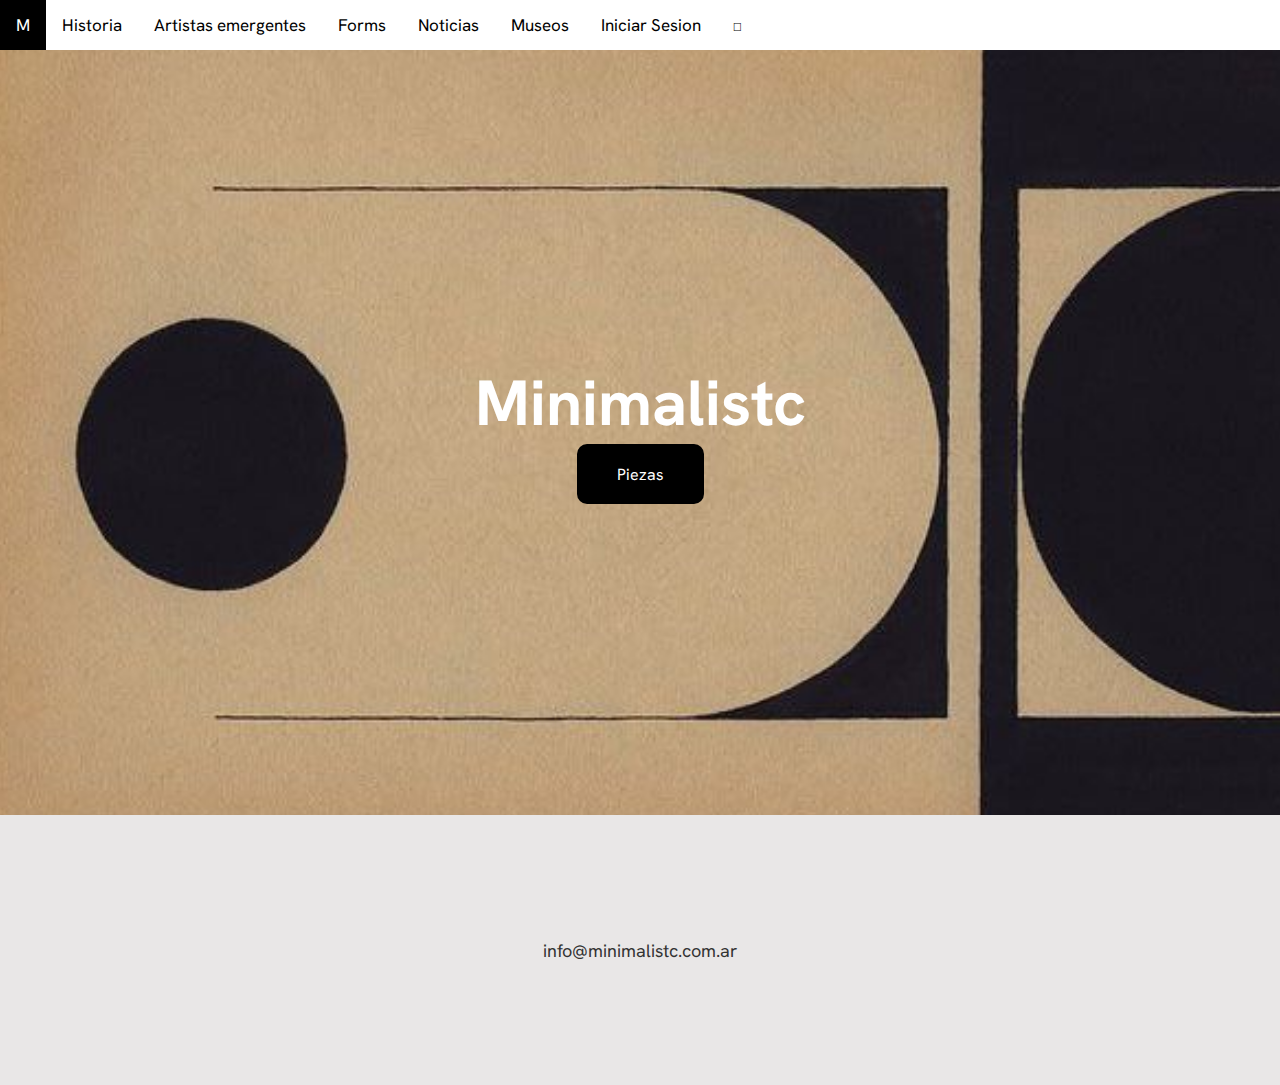
<file: index.html>
<!DOCTYPE html>
<html lang="en">

<head>
    <meta charset="UTF-8">
    <meta http-equiv="X-UA-Compatible" content="IE=edge">
    <meta name="viewport" content="width=device-width, initial-scale=1.0">
    <link rel="preconnect" href="https://fonts.googleapis.com">
    <link rel="preconnect" href="https://fonts.gstatic.com" crossorigin>
    <link href="https://fonts.googleapis.com/css2?family=Hanken+Grotesk:wght@300;400;500;700&display=swap"
        rel="stylesheet">
    <link rel="stylesheet" href="https://cdnjs.cloudflare.com/ajax/libs/font-awesome/4.7.0/css/font-awesome.min.css">
    <!-- Íconos -->
    <link rel="stylesheet" href="https://cdnjs.cloudflare.com/ajax/libs/font-awesome/6.4.2/css/all.min.css"
        integrity="sha512-z3gLpd7yknf1YoNbCzqRKc4qyor8gaKU1qmn+CShxbuBusANI9QpRohGBreCFkKxLhei6S9CQXFEbbKuqLg0DA=="
        crossorigin="anonymous" referrerpolicy="no-referrer" />
    <link rel="stylesheet" href="./styles.css">
    <title>Minimalistc</title>
</head>

<body>
    <header>
        <div class="topnav" id="myTopnav">
            <a href="./index.html" class="active">M</a>
            <a href="./historia.html">Historia</a>
            <a href="./artistas.html">Artistas emergentes</a>
            <a href="./forms.html">Forms</a>
            <a href="./noticias.html">Noticias</a>
            <a href="./museos.html">Museos</a>
            <a href="javascript:void(0);" class="icon" onclick="myFunction()">
                <i class="fa fa-bars"></i>
            </a>
            <a href="./form_login.html">Iniciar Sesion</a>
            <a href="./panel.php"><i class="fa-regular fa-user"></i></a>
        </div>
    </header>

    <main>
        <div class="contenedorImgPrincipal">
            <h1>Minimalistc</h1>
            <a href="./artistas.html">Piezas</a>
        </div>
    </main>
    <footer>
        <div class="contenedorFooter">
            <div>
                <p>info@minimalistc.com.ar</p>
            </div>
        </div>
    </footer>

    <script>
        function myFunction() {
            var x = document.getElementById("myTopnav");
            if (x.className === "topnav") {
                x.className += " responsive";
            } else {
                x.className = "topnav";
            }
        }
    </script>
</body>

</html>
</file>
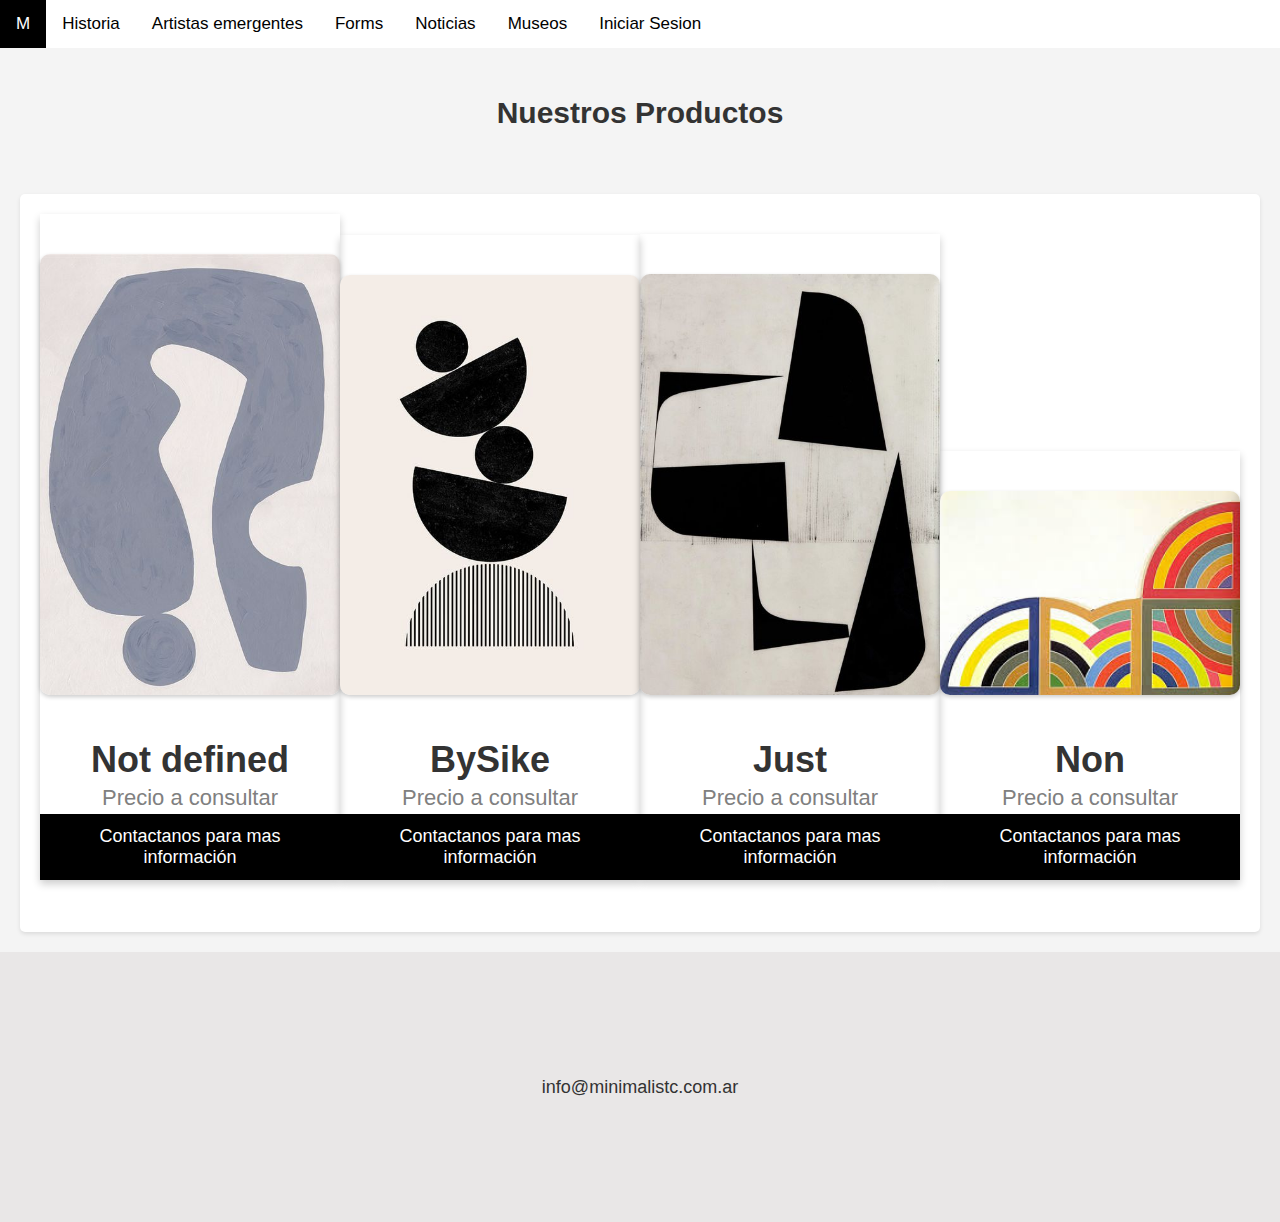
<file: artistas.html>
<!DOCTYPE html>
<html lang="en">

<head>
    <meta charset="UTF-8">
    <meta http-equiv="X-UA-Compatible" content="IE=edge">
    <meta name="viewport" content="width=device-width, initial-scale=1.0">
    <link rel="stylesheet" href="./styles.css">
    <link rel="stylesheet" href="https://cdnjs.cloudflare.com/ajax/libs/font-awesome/4.7.0/css/font-awesome.min.css">
    <!-- Íconos -->
    <link rel="stylesheet" href="https://cdnjs.cloudflare.com/ajax/libs/font-awesome/6.4.2/css/all.min.css"
        integrity="sha512-z3gLpd7yknf1YoNbCzqRKc4qyor8gaKU1qmn+CShxbuBusANI9QpRohGBreCFkKxLhei6S9CQXFEbbKuqLg0DA=="
        crossorigin="anonymous" referrerpolicy="no-referrer" />
    <title>Minimalistc</title>
</head>

<body>
    <header>
        <div class="topnav" id="myTopnav">
            <a href="./index.html" class="active">M</a>
            <a href="./historia.html">Historia</a>
            <a href="./artistas.html">Artistas emergentes</a>
            <a href="./forms.html">Forms</a>
            <a href="./noticias.html">Noticias</a>
            <a href="./museos.html">Museos</a>
            <a href="javascript:void(0);" class="icon" onclick="myFunction()">
                <i class="fa fa-bars"></i>
            </a>
            <a href="./form_login.html">Iniciar Sesion</a>
            <a href="./panel.php"><i class="fa-regular fa-user"></i></a>
        </div>
    </header>

    <h1 class="tituloProductos" style="text-align:center">Nuestros Productos </h1>

    <section class="contenedor-productos">

        <div class="card">
            <img src="./img/img/pieza3.jpg" alt="Denim Jeans" style="width:100%">
            <h1>Not defined </h1>
            <p class="price">Precio a consultar</p>
            <p><button><a class="botonContacto" href="./forms.html">Contactanos para mas información</a> </button></p>
        </div>

        <div class="card">
            <img src="./img/img/pieza4.jpg" alt="Denim Jeans" style="width:100%">
            <h1>BySike </h1>
            <p class="price">Precio a consultar</p>
            <p><button><a class="botonContacto" href="./forms.html">Contactanos para mas información</a> </button></p>
        </div>

        <div class="card">
            <img src="./img/img/pieza5.jpg" alt="Denim Jeans" style="width:100%">
            <h1> Just </h1>
            <p class="price">Precio a consultar</p>
            <p><button><a class="botonContacto" href="./forms.html">Contactanos para mas información</a> </button></p>
        </div>

        <div class="card">
            <img src="./img/img/pieza.jpeg" alt="Denim Jeans" style="width:100%">
            <h1> Non </h1>
            <p class="price">Precio a consultar</p>
            <p><button><a class="botonContacto" href="./forms.html">Contactanos para mas información</a> </button></p>
        </div>
    </section>

    <footer>
        <div class="contenedorFooter">
            <div>
                <p>info@minimalistc.com.ar</p>
            </div>
        </div>
    </footer>

    <script>
        function myFunction() {
            var x = document.getElementById("myTopnav");
            if (x.className === "topnav") {
                x.className += " responsive";
            } else {
                x.className = "topnav";
            }
        }
    </script>
</body>

</html>
</file>
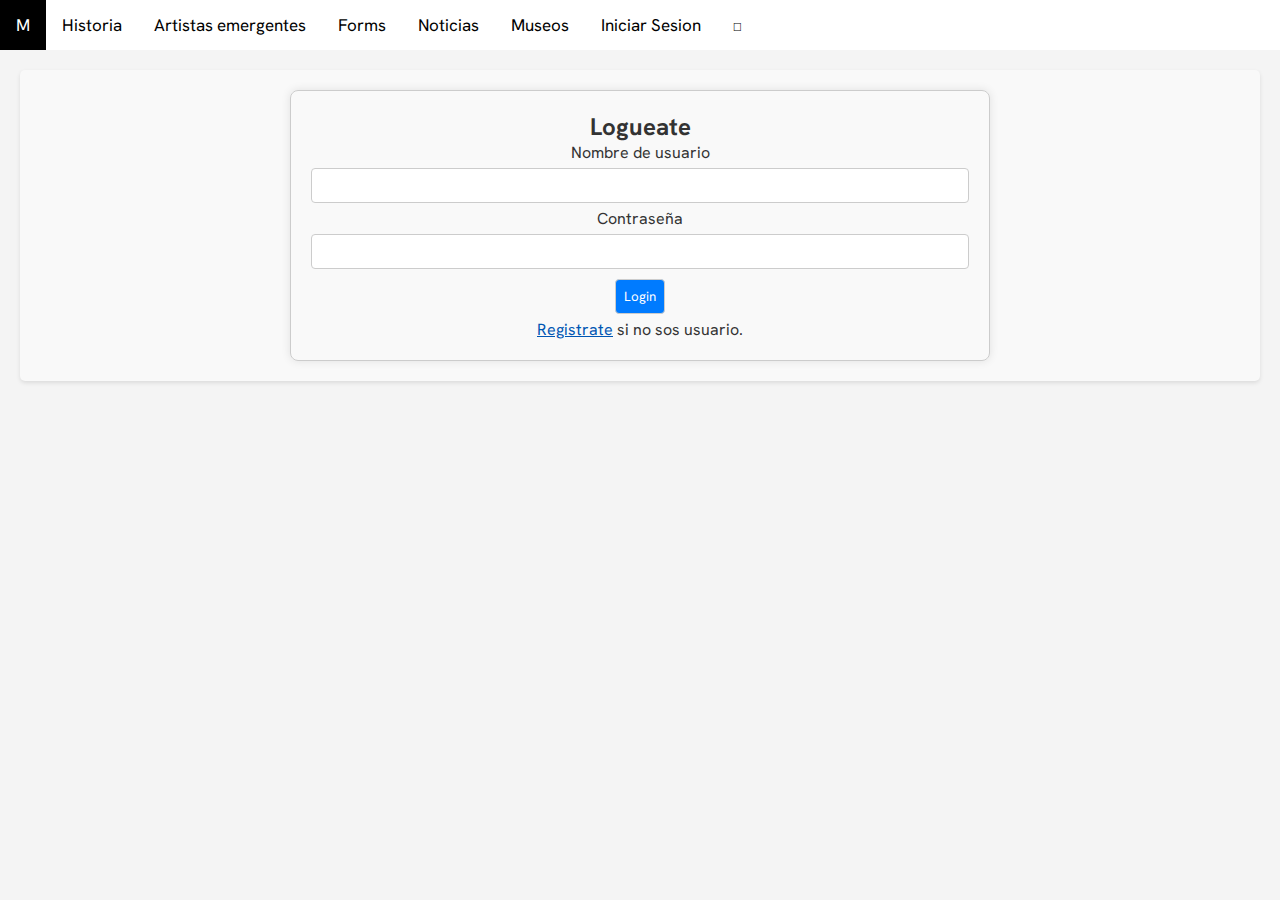
<file: form_login.html>
<!doctype html>
<html>

<head>
    <meta charset="utf-8">
    <link rel="preconnect" href="https://fonts.googleapis.com">
    <link rel="preconnect" href="https://fonts.gstatic.com" crossorigin>
    <link href="https://fonts.googleapis.com/css2?family=Hanken+Grotesk:wght@300;400;500;700&display=swap"
        rel="stylesheet">
    <link rel="stylesheet" href="https://cdnjs.cloudflare.com/ajax/libs/font-awesome/4.7.0/css/font-awesome.min.css">
    <!-- Íconos -->
    <link rel="stylesheet" href="https://cdnjs.cloudflare.com/ajax/libs/font-awesome/6.4.2/css/all.min.css"
        integrity="sha512-z3gLpd7yknf1YoNbCzqRKc4qyor8gaKU1qmn+CShxbuBusANI9QpRohGBreCFkKxLhei6S9CQXFEbbKuqLg0DA=="
        crossorigin="anonymous" referrerpolicy="no-referrer" />
    <link rel="stylesheet" href="./styles.css">
    <title>Formulario de Login</title>
</head>

<body>
    <header>
        <div class="topnav" id="myTopnav">
            <a href="./index.html" class="active">M</a>
            <a href="./historia.html">Historia</a>
            <a href="./artistas.html">Artistas emergentes</a>
            <a href="./forms.html">Forms</a>
            <a href="./noticias.html">Noticias</a>
            <a href="./museos.html">Museos</a>
            <a href="javascript:void(0);" class="icon" onclick="myFunction()">
                <i class="fa fa-bars"></i>
            </a>
            <a href="./form_login.html">Iniciar Sesion</a>
            <a href="./panel.php"><i class="fa-regular fa-user"></i></a>
        </div>
    </header>
    <section class="section-form-login">
    <div class="div-form-login">
    <h2 class="form-login-h2">Logueate</h2>
    <form action="login.php" method="post">
        <label>Nombre de usuario
            <input class="input-form-login" name="usuario" type="text" maxlength="12" />
        </label><br />
        <label>Contraseña
            <input type="password" name="password" maxlength="12" />
        </label><br />
        <input type="submit" value="Login" />
    </form>
    <a href="form_registro.html">Registrate</a> si no sos usuario.
</div>
</section>



</body>

</html>
</file>
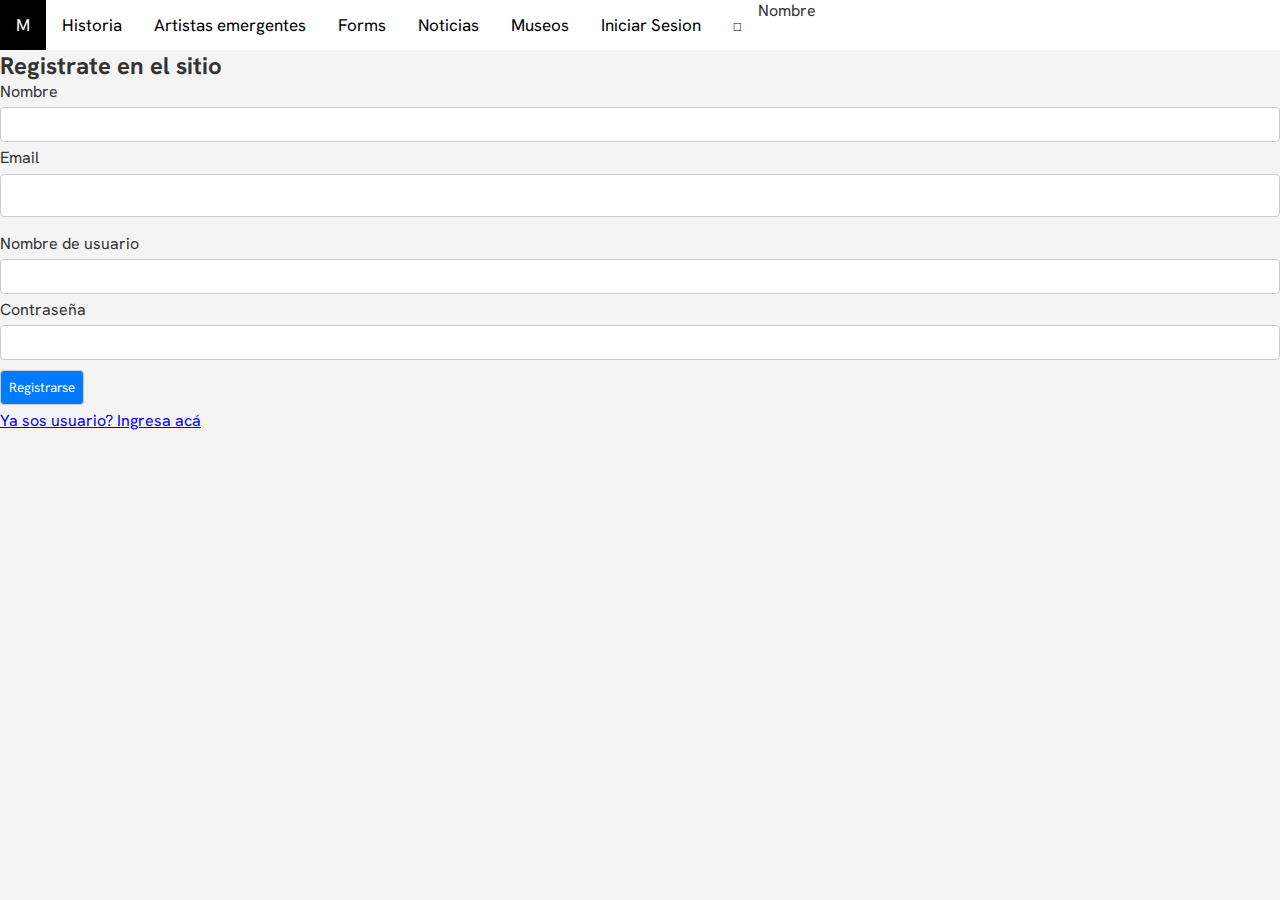
<file: form_registro.html>
<!doctype html>
<html>

<head>
    <meta charset="utf-8">
    <link rel="preconnect" href="https://fonts.googleapis.com">
    <link rel="preconnect" href="https://fonts.gstatic.com" crossorigin>
    <link href="https://fonts.googleapis.com/css2?family=Hanken+Grotesk:wght@300;400;500;700&display=swap"
        rel="stylesheet">
    <link rel="stylesheet" href="https://cdnjs.cloudflare.com/ajax/libs/font-awesome/4.7.0/css/font-awesome.min.css">
    <!-- Íconos -->
    <link rel="stylesheet" href="https://cdnjs.cloudflare.com/ajax/libs/font-awesome/6.4.2/css/all.min.css"
        integrity="sha512-z3gLpd7yknf1YoNbCzqRKc4qyor8gaKU1qmn+CShxbuBusANI9QpRohGBreCFkKxLhei6S9CQXFEbbKuqLg0DA=="
        crossorigin="anonymous" referrerpolicy="no-referrer" />
    <link rel="stylesheet" href="./styles.css">
    <title>Documento sin título</title>
</head>

<body>
    <header>
        <div class="topnav" id="myTopnav">
            <a href="./index.html" class="active">M</a>
            <a href="./historia.html">Historia</a>
            <a href="./artistas.html">Artistas emergentes</a>
            <a href="./forms.html">Forms</a>
            <a href="./noticias.html">Noticias</a>
            <a href="./museos.html">Museos</a>
            <a href="javascript:void(0);" class="icon" onclick="myFunction()">
                <i class="fa fa-bars"></i>
            </a>
            <a href="./form_login.html">Iniciar Sesion</a>
            <label for="fname">Nombre</label>
            <a href="./panel.php"><i class="fa-regular fa-user"></i></a>
        </div>
    </header>
    <h2>Registrate en el sitio</h2>
    <form action="registro.php" method="post">
        <label>Nombre
            <input type="text" name="nombre" required />
        </label><br />
        <label>Email
            <input type="email" name="email" required />
        </label><br />
        <label>Nombre de usuario
            <input name="usuario" type="text" maxlength="12" />
        </label><br />
        <label>Contraseña
            <input type="password" name="password" maxlength="12" />
        </label><br />
        <input type="submit" value="Registrarse" />
    </form>
    <a href="./form_login.html">Ya sos usuario? Ingresa acá</a>
</body>

</html>
</file>
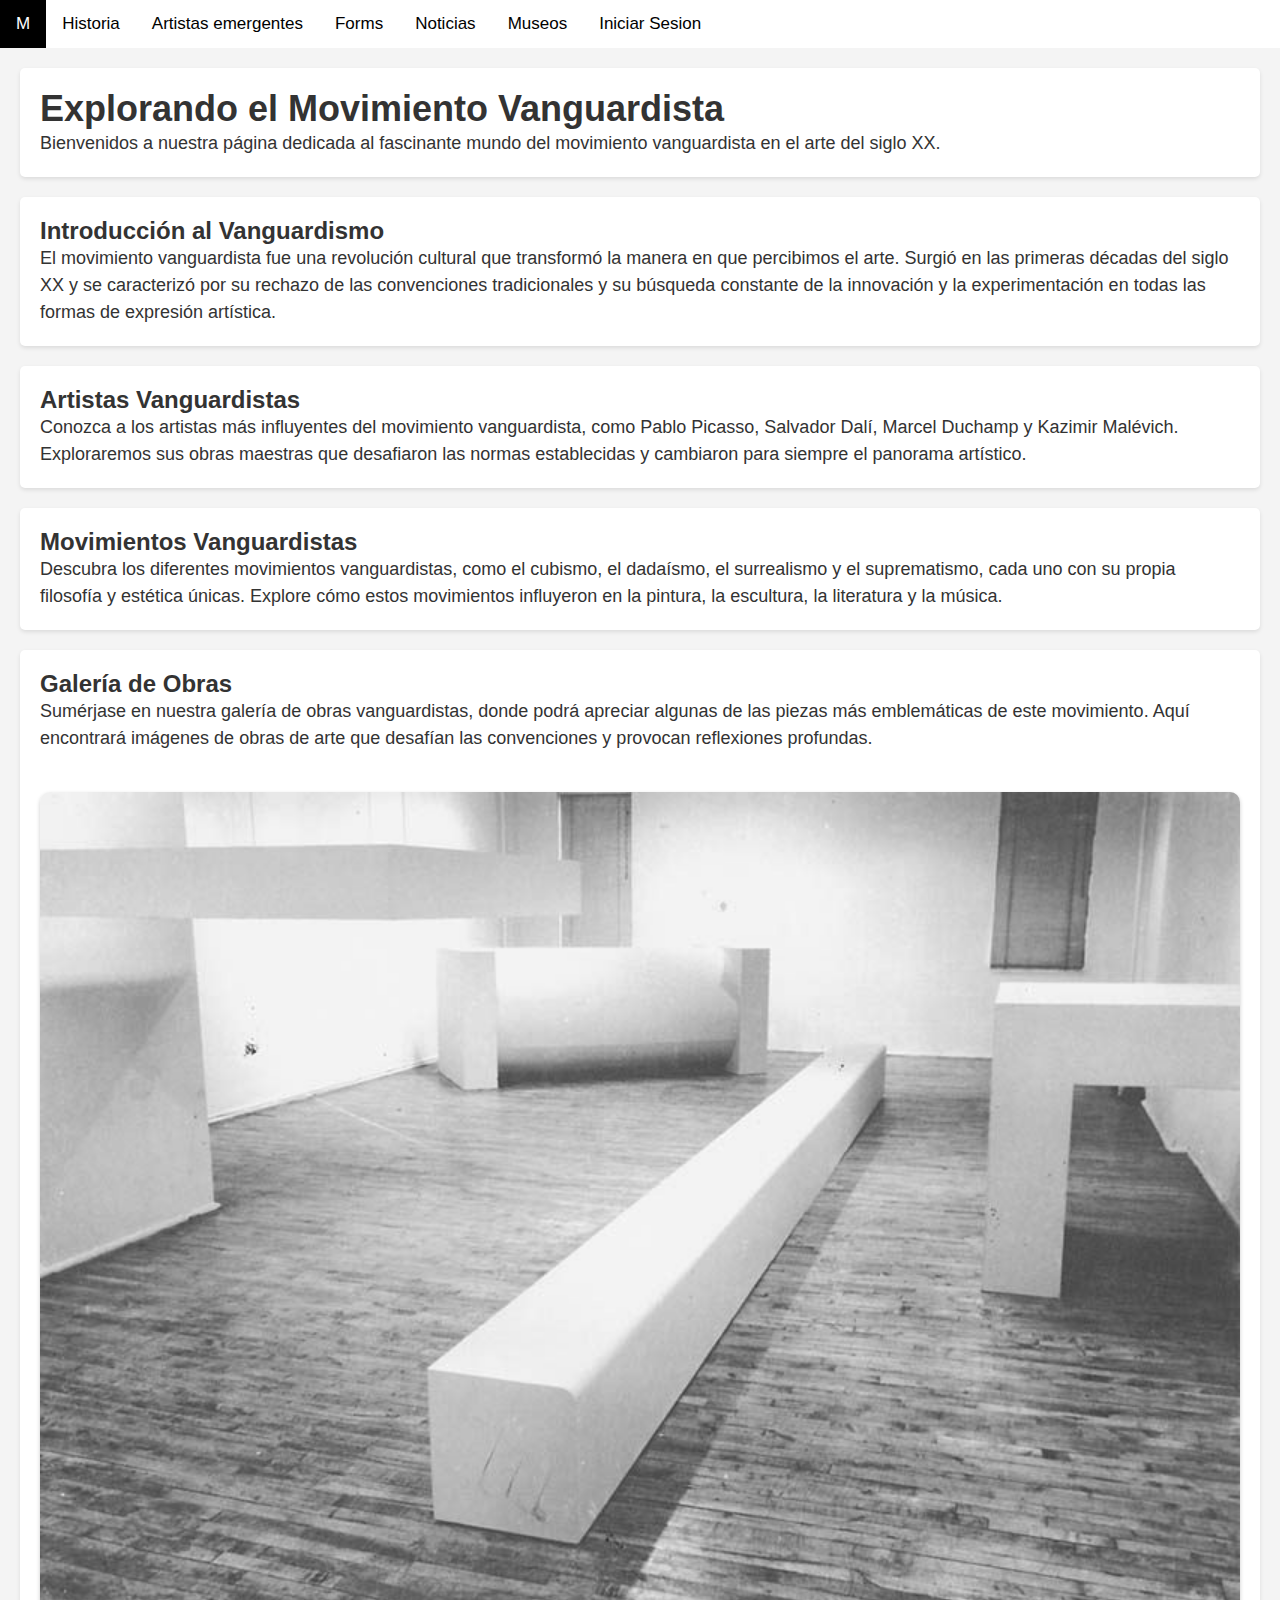
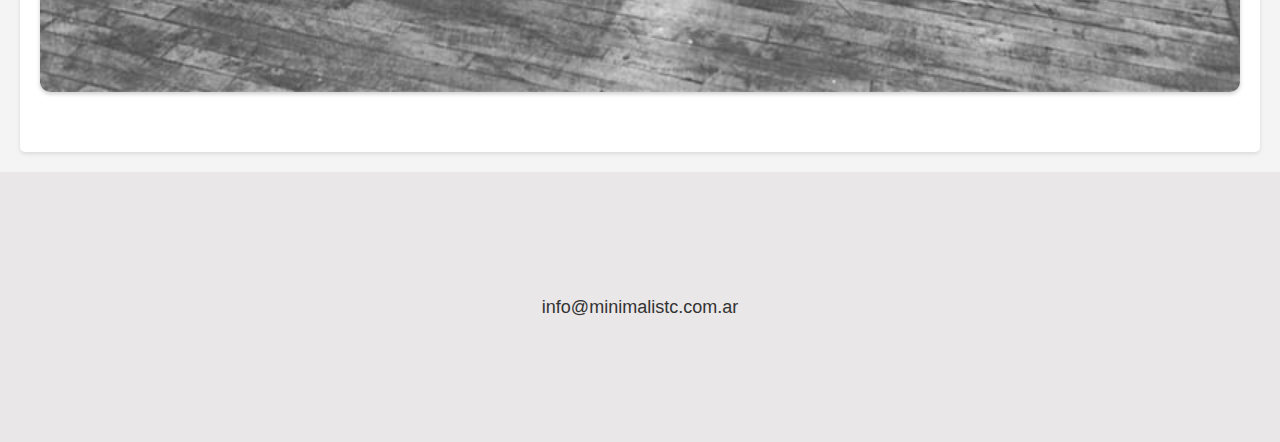
<file: historia.html>
<!DOCTYPE html>
<html lang="en">

<head>
    <meta charset="UTF-8">
    <meta http-equiv="X-UA-Compatible" content="IE=edge">
    <meta name="viewport" content="width=device-width, initial-scale=1.0">
    <link rel="stylesheet" href="./styles.css">
    <link rel="stylesheet" href="https://cdnjs.cloudflare.com/ajax/libs/font-awesome/4.7.0/css/font-awesome.min.css">
    <title>Minimalistc</title>
</head>

<body>
    <header>
        <div class="topnav" id="myTopnav">
            <a href="./index.html" class="active">M</a>
            <a href="./historia.html">Historia</a>
            <a href="./artistas.html">Artistas emergentes</a>
            <a href="./forms.html">Forms</a>
            <a href="./noticias.html">Noticias</a>
            <a href="./museos.html">Museos</a>
            <a href="javascript:void(0);" class="icon" onclick="myFunction()">
                <i class="fa fa-bars"></i>
            </a>
            <a href="./form_login.html">Iniciar Sesion</a>
            <a href="./panel.php"><i class="fa-regular fa-user"></i></a>
        </div>
    </header>

    <section>
        <h1>Explorando el Movimiento Vanguardista</h1>
        <p>Bienvenidos a nuestra página dedicada al fascinante mundo del movimiento vanguardista en el arte del siglo
            XX.</p>
    </section>

    <section id="introduccion">
        <h2>Introducción al Vanguardismo</h2>
        <p>El movimiento vanguardista fue una revolución cultural que transformó la manera en que percibimos el arte.
            Surgió en las primeras décadas del siglo XX y se caracterizó por su rechazo de las convenciones
            tradicionales y su búsqueda constante de la innovación y la experimentación en todas las formas de expresión
            artística.</p>
    </section>

    <section id="artistas">
        <h2>Artistas Vanguardistas</h2>
        <p>Conozca a los artistas más influyentes del movimiento vanguardista, como Pablo Picasso, Salvador Dalí, Marcel
            Duchamp y Kazimir Malévich. Exploraremos sus obras maestras que desafiaron las normas establecidas y
            cambiaron para siempre el panorama artístico.</p>
    </section>

    <section id="movimientos">
        <h2>Movimientos Vanguardistas</h2>
        <p>Descubra los diferentes movimientos vanguardistas, como el cubismo, el dadaísmo, el surrealismo y el
            suprematismo, cada uno con su propia filosofía y estética únicas. Explore cómo estos movimientos influyeron
            en la pintura, la escultura, la literatura y la música.</p>
    </section>

    <section id="galeria">
        <h2>Galería de Obras</h2>
        <p>Sumérjase en nuestra galería de obras vanguardistas, donde podrá apreciar algunas de las piezas más
            emblemáticas de este movimiento. Aquí encontrará imágenes de obras de arte que desafían las convenciones y
            provocan reflexiones profundas.</p>
        <img src="./img/img/museo2.jpg" alt="Guernica de Pablo Picasso">
    </section>





    <footer>
        <div class="contenedorFooter">
            <div>
                <p>info@minimalistc.com.ar</p>
            </div>


        </div>
    </footer>


    <script>
        function myFunction() {
            var x = document.getElementById("myTopnav");
            if (x.className === "topnav") {
                x.className += " responsive";
            } else {
                x.className = "topnav";
            }
        }
    </script>
</body>

</html>
</file>
<file: styles.css>
* {
    padding: 0;
    margin: 0;
    box-sizing: border-box;

    font-family: 'Hanken Grotesk', sans-serif;
}

body {
  font-family: 'Helvetica', sans-serif;
  background-color: #f4f4f4;
  margin: 0;
  padding: 0;
  color: #333;
}
h1 {
  font-size: 36px;
}

section {
  margin: 20px;
  padding: 20px;
  background-color: #fff;
  box-shadow: 0 2px 4px rgba(0, 0, 0, 0.1);
  border-radius: 5px;
  display: flex;
  flex-direction: column;
}

h2 {
  color: #333;
  font-size: 24px;
}

p {
  font-size: 18px;
  line-height: 1.5;
}

img {
  max-width: 100%;
  height: auto;
  margin: 40px 0;
  border-radius: 10px;
  box-shadow: 0 2px 4px rgba(0, 0, 0, 0.2);
}

.menu-navegacion {
    display: flex;
    flex-direction: row;
    justify-content: space-around;
    align-items: center;
    border-bottom: solid 1px rgb(167, 167, 167);
    height: 15vh;
}
.tarjetaNoticias {
  padding: 20px;
  display: flex;
  flex-direction: column;
  align-items: start;
  width: 300px;
  color: black;
  text-decoration: none;
  background-color: lightgray;
  
}

.tarjetaNoticias:hover {
  text-decoration: none;
}

.contenedorTarjetasNoticias {

  display: flex;
  flex-direction: column;
  justify-content: center;
  align-items: center;
  width: 100%;
  padding: 1rem;
  gap: 30px;
}

ul {
    display: flex;
}

nav ul li a{
    text-decoration: none;
    color: black;
    transition: .2s
}

nav ul li a:hover,
.logo:hover {
    color: rgb(125, 125, 125);
}

nav ul li {
    list-style-type: none;
    margin-left: 1rem;
}

.titulobuscar{
  color: #ff0000;
}

.logo {
    color: black;
    text-decoration: none;
    font-size: 2rem;
}

.contenedorImgPrincipal {
    background-image: url("./img/img/pieza2.jpg"); 
    height: 85vh;
    width: 100vw;
    background-position: center; 
    background-repeat: no-repeat; 
    background-size: cover; 
    display: flex;
    flex-direction: column;
    justify-content: center;
    align-items: center;
    background-attachment: fixed;
}

.contenedorImgPrincipal h1 {
    color: white;
    font-size: 4rem;
    
}

.contenedorImgPrincipal a {
    text-decoration: none;    
    color: white;
    padding: 1.2rem 2.5rem;
    border-radius: 10px;
    background-color: black;
    box-sizing: border-box;
    transition: .2s;
}

.contenedorImgPrincipal a:hover {
    color: black;
    background-color: white;
}


.contenedorFooter {
    display: flex;
    justify-content: space-around;
    height: 30vh;
    align-items: center;
    background-color: rgb(233, 231, 231);
}

.contenedorFooter a img {
    width: 50px;

    transition: .2s;
}

.contenedorFooter a img:hover {
    opacity: .6;
}


.form-buscar{
  display: flex;
  justify-content:end;
  align-items: center;
  padding-right: 40px;
}

.buscar-museos{
  max-width: 400px;
  display: flex;
}

.contenedor-productos{
  display: grid;
  grid-template-columns: repeat(auto-fit, minmax(300px, 1fr));
}

.topnav {
    overflow: hidden;
    background-color: #ffffff;
  }
  
  .topnav a {
    float: left;
    display: block;
    color: #000000;
    text-align: center;
    padding: 14px 16px;
    text-decoration: none;
    font-size: 17px;
  }
  
  .topnav a:hover {
    background-color: #ddd;
    color: black;
  }
  
  .topnav a.active {
    background-color: #000000;
    color: white;
  }
  
  .topnav .icon {
    display: none;
  }
  
  @media screen and (max-width: 600px) {
    .topnav a:not(:first-child) {display: none;}
    .topnav a.icon {
      float: right;
      display: block;
    }
  }
  
  @media screen and (max-width: 600px) {
    .topnav.responsive {position: relative;}
    .topnav.responsive .icon {
      position: absolute;
      right: 0;
      top: 0;
    }
    .topnav.responsive a {
      float: none;
      display: block;
      text-align: left;
    }
  }
  body {font-family: Arial, Helvetica, sans-serif;}
* {box-sizing: border-box;}

input[type=text], select, textarea {
  width: 100%;
  padding: 12px;
  border: 1px solid #ccc;
  border-radius: 4px;
  box-sizing: border-box;
  margin-top: 6px;
  margin-bottom: 16px;
  resize: vertical;
}

input[type=password], select, textarea {
  width: 100%;
  padding: 12px;
  border: 1px solid #ccc;
  border-radius: 4px;
  box-sizing: border-box;
  margin-top: 6px;
  margin-bottom: 16px;
  resize: vertical;
}

input[type=email], select, textarea {
  width: 100%;
  padding: 12px;
  border: 1px solid #ccc;
  border-radius: 4px;
  box-sizing: border-box;
  margin-top: 6px;
  margin-bottom: 16px;
  resize: vertical;
}

input[type=submit] {
  background-color: #000805;
  color: white;
  padding: 12px 20px;
  border: none;
  border-radius: 4px;
  cursor: pointer;
}

input[type=submit]:hover {
  background-color: #000000;
}

.container {
  border-radius: 5px;
  background-color: #f2f2f2;
  padding: 20px;
}
.card {
    box-shadow: 0 4px 8px 0 rgba(0, 0, 0, 0.2);
    max-width: 300px;
    margin: auto;
    text-align: center;
    font-family: arial;

    margin-bottom: 2rem;
  }
  
  .price {
    color: grey;
    font-size: 22px;
  }
  
  .card button {
    border: none;
    outline: 0;
    padding: 12px;
    color: white;
    background-color: #000;
    text-align: center;
    cursor: pointer;
    width: 100%;
    font-size: 18px;
  }
  
  .card button:hover {
    opacity: 0.7;
  }


  .botonContacto { 
    text-decoration: none;
    color: white;
  }

  .tituloProductos {
    margin-bottom: 4rem;
    margin-top: 3rem;
    font-size: 30px;
  }

  .contenedorGracias {

    height: 100vh;
    display:flex;
    justify-content: center;
    align-items: center;
  
  }

  input[type="text"],
  input[type="password"],
  input[type="submit"] {
      padding: 8px;
      margin: 5px 0;
      border: 1px solid #ccc;
      border-radius: 4px;
      box-sizing: border-box; /* Asegura que el padding no aumente el ancho del input */
  }
  
  input[type="submit"] {
      background-color: #007bff;
      color: #fff;
      cursor: pointer;
  }
  
  input[type="submit"]:hover {
      background-color: #0056b3;
  }

  .section-form-login{
    margin-top: 20px;
    background-color: #f9f9f9;
  }
  
  .div-form-login {
      width: 700px;
      text-align: center;
      margin: 0 auto;
      padding: 20px;
      border: 1px solid #ccc;
      border-radius: 8px;
      
      box-shadow: 0px 0px 10px rgba(0, 0, 0, 0.1);
  }
  
  .div-form-login a{
    color: #0056b3;
  }
  .form-login-h2 {
      text-align: center;
  }

  .form-panel {
    display: flex;
    justify-content: center;
    align-items: center;
    height: 30vh;
    text-align: center;
}

.usuario-incorrecto {
    background-color: #fff;
    border-radius: 8px;
    padding: 40px;
    box-shadow: 0px 0px 20px rgba(0, 0, 0, 0.1);
    text-align: center;
}

.usuario-incorrecto h2 {
    margin-bottom: 20px;
    color: #333;
}

.usuario-incorrecto a {
    display: block;
    margin-top: 15px;
    text-decoration: none;
    color: #fff;
    background-color: #007bff;
    padding: 10px 20px;
    border-radius: 5px;
    transition: background-color 0.3s ease;
}

.registro-link{
  color: black;
}

.contenido-exclusivo{
  text-align: center;
  background-color: white;
}

.panel-h2{
  font-size: 30px;
  text-decoration: underline;
}

.contenido-exclusivo-img{
  display: flex;
  align-items: center;
  flex-direction: column;
}

.contenido-exclusivo-img img{
  border: 2px solid black;
  height: 500px;
  width: 500px;
}

.usuario-incorrecto a:hover {
    background-color: #0056b3;
}

  @media screen and (min-width: 600px) {
    
.contenedorTarjetasNoticias {
  flex-direction: row;
  
}
  }
</file>
